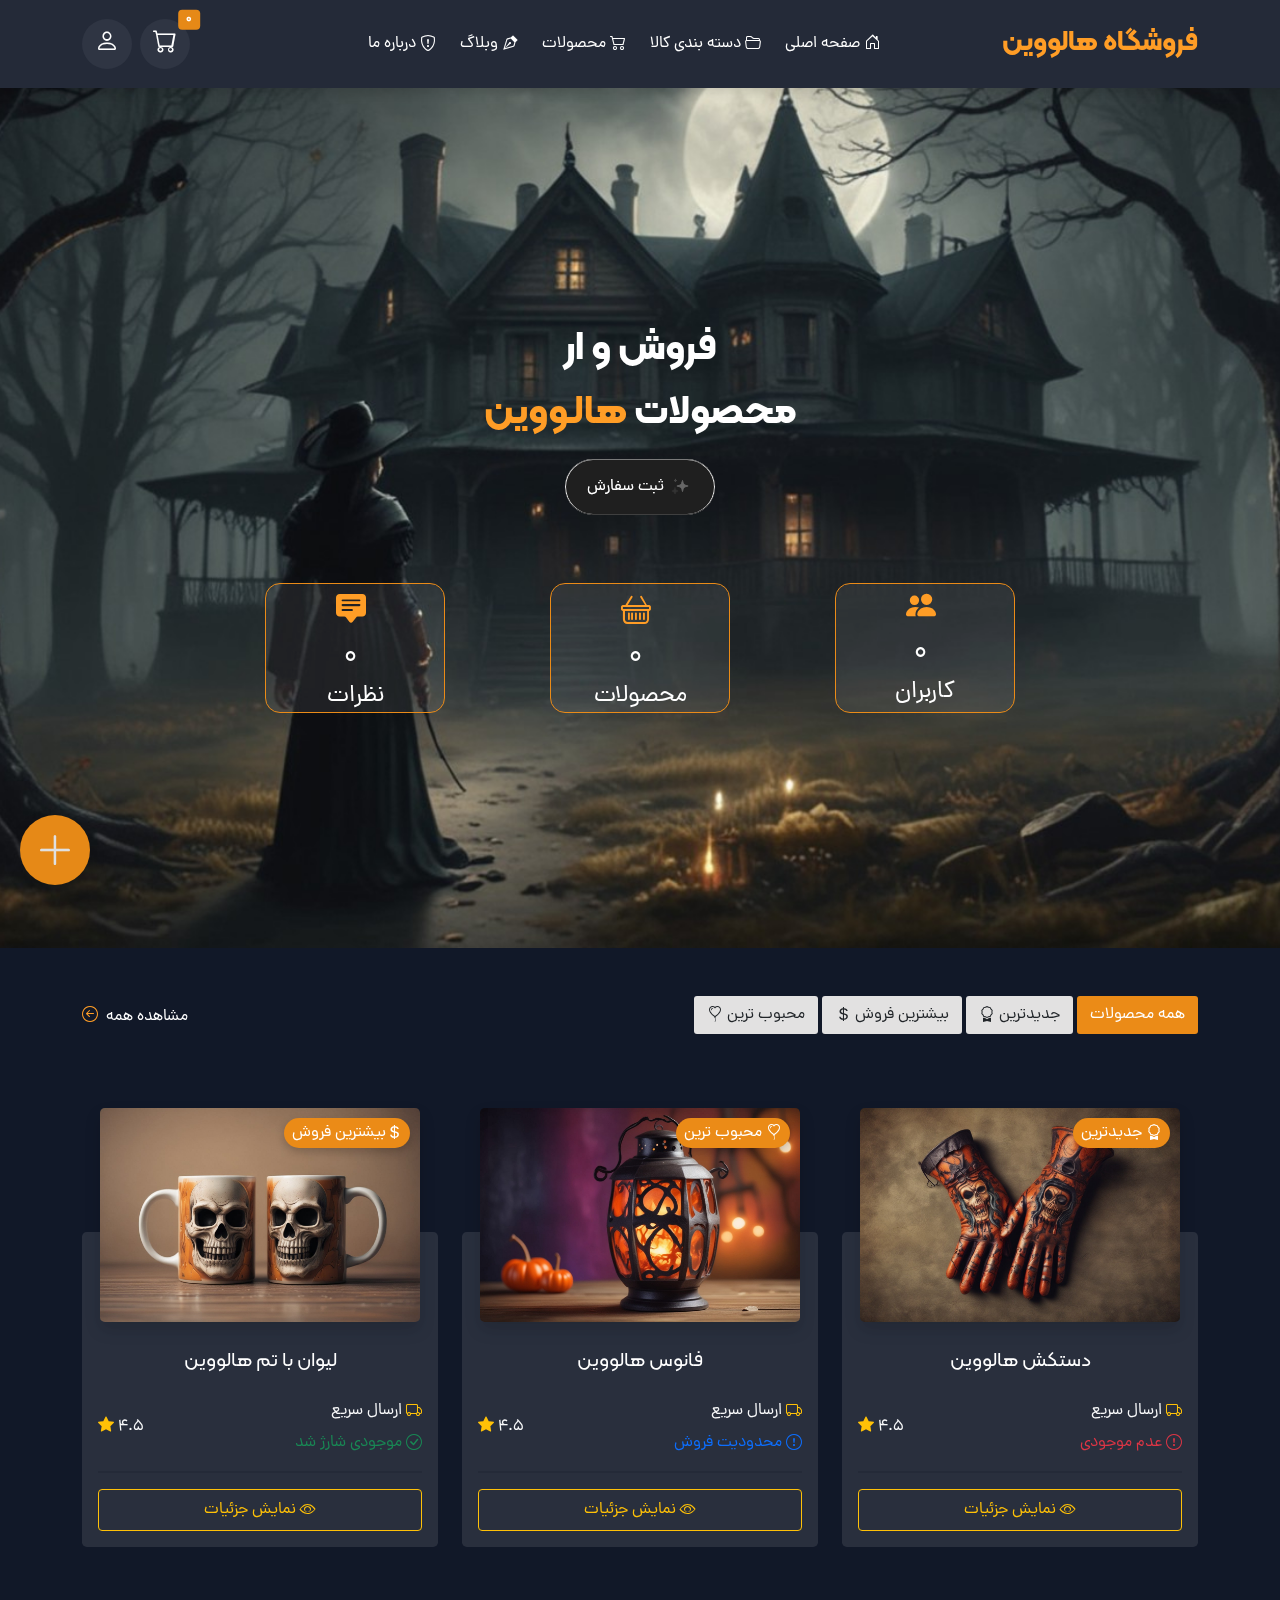
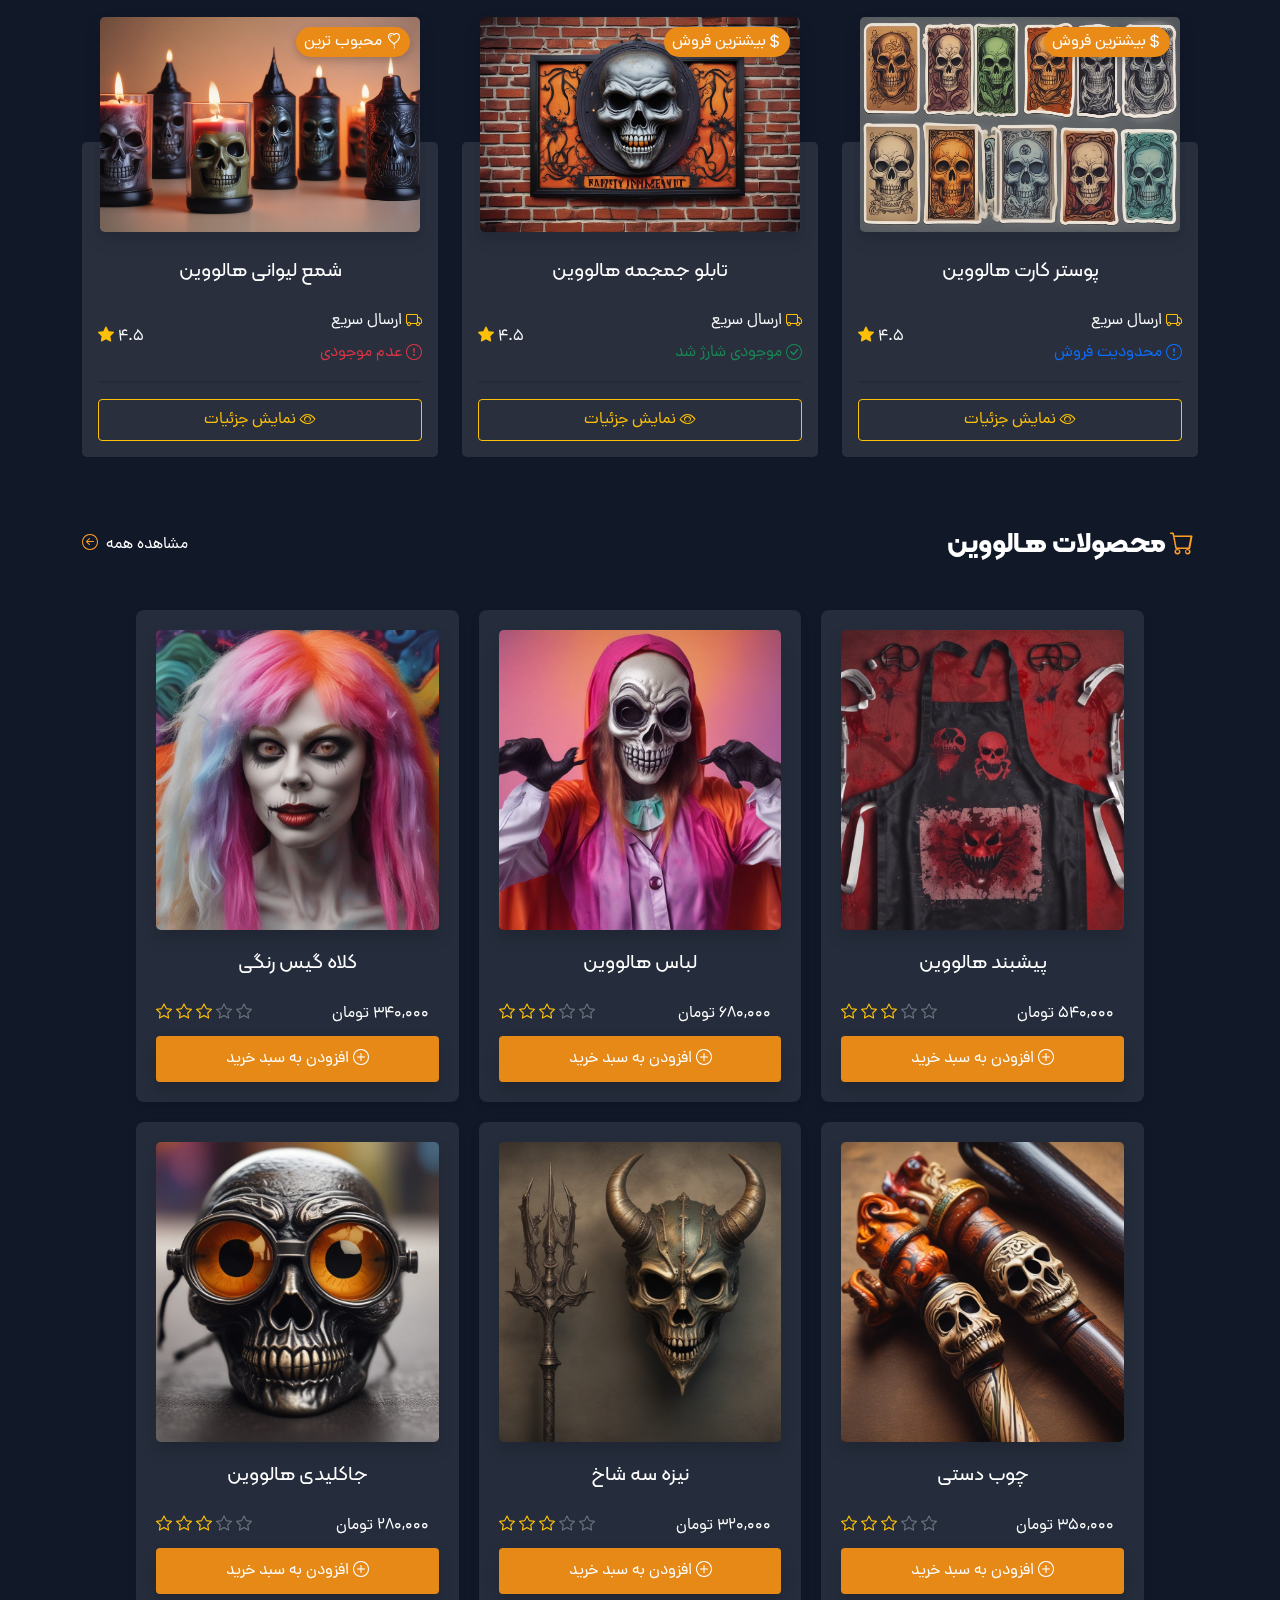
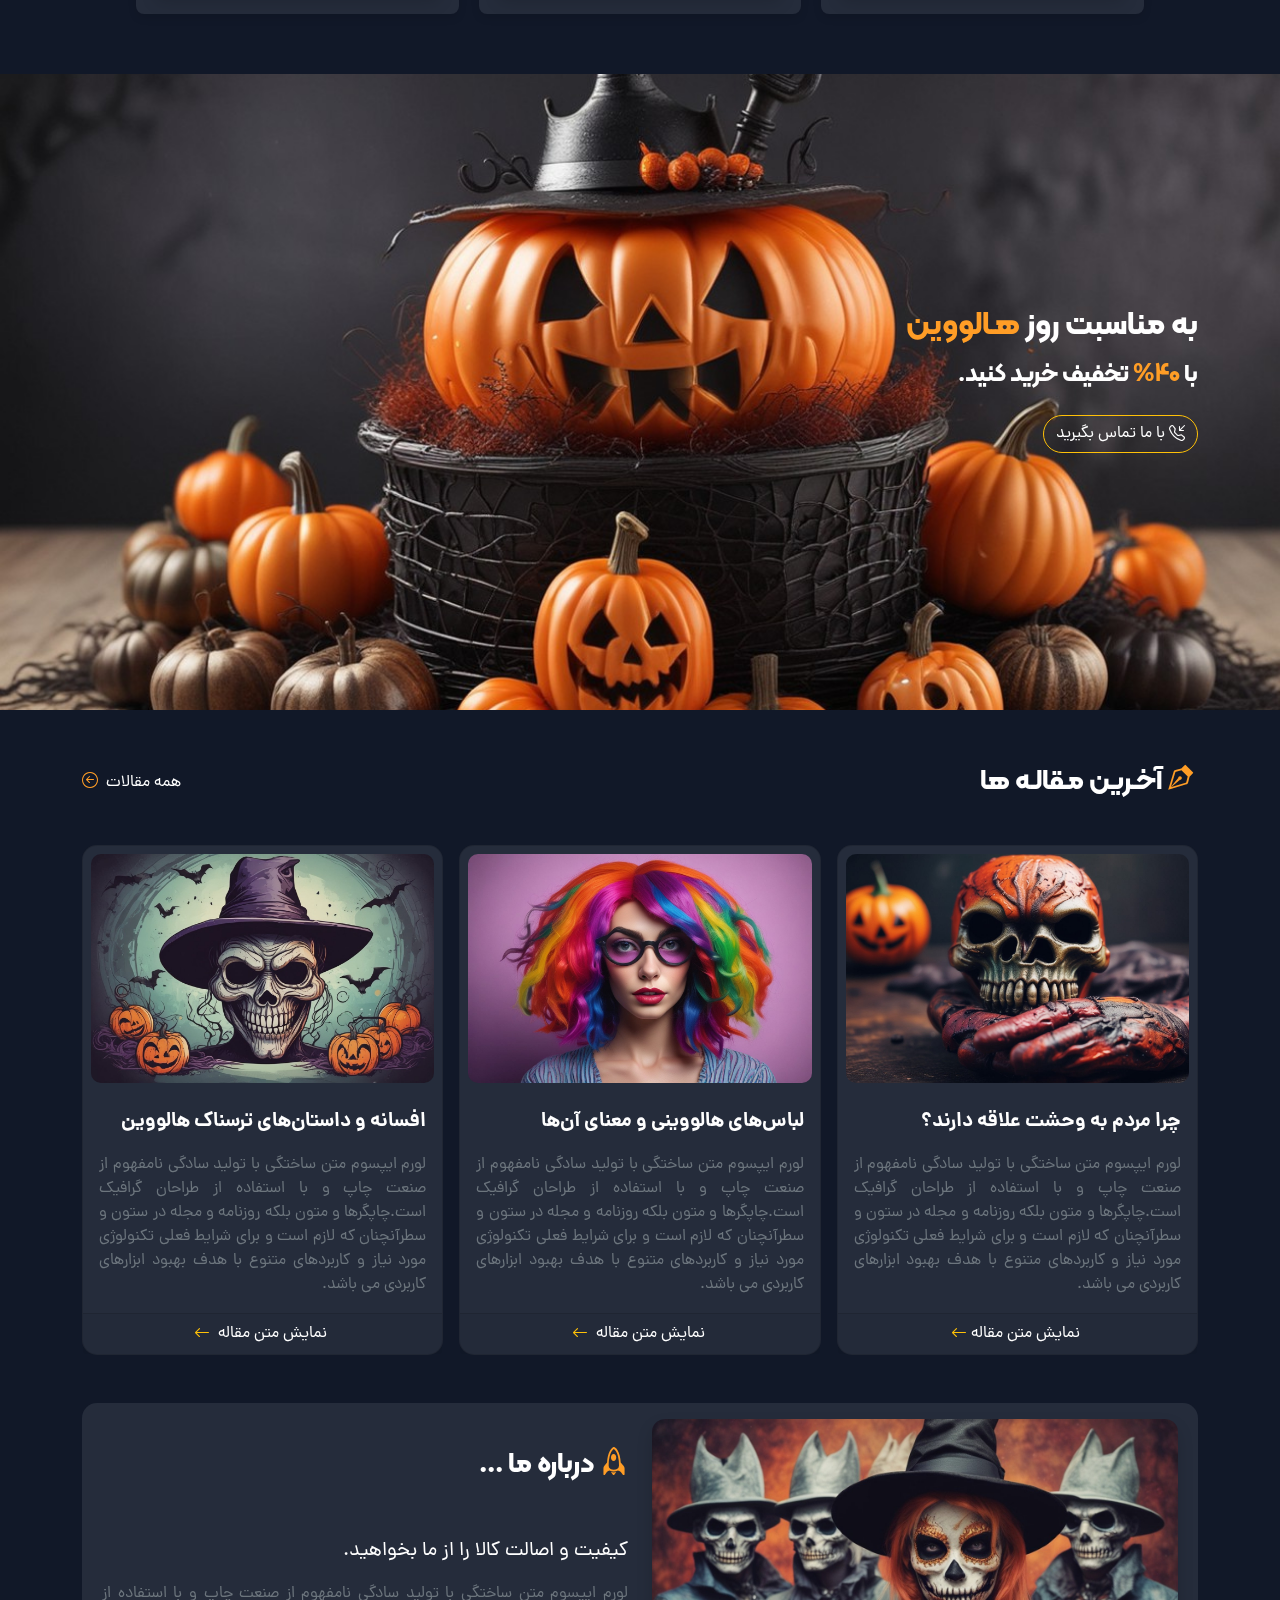
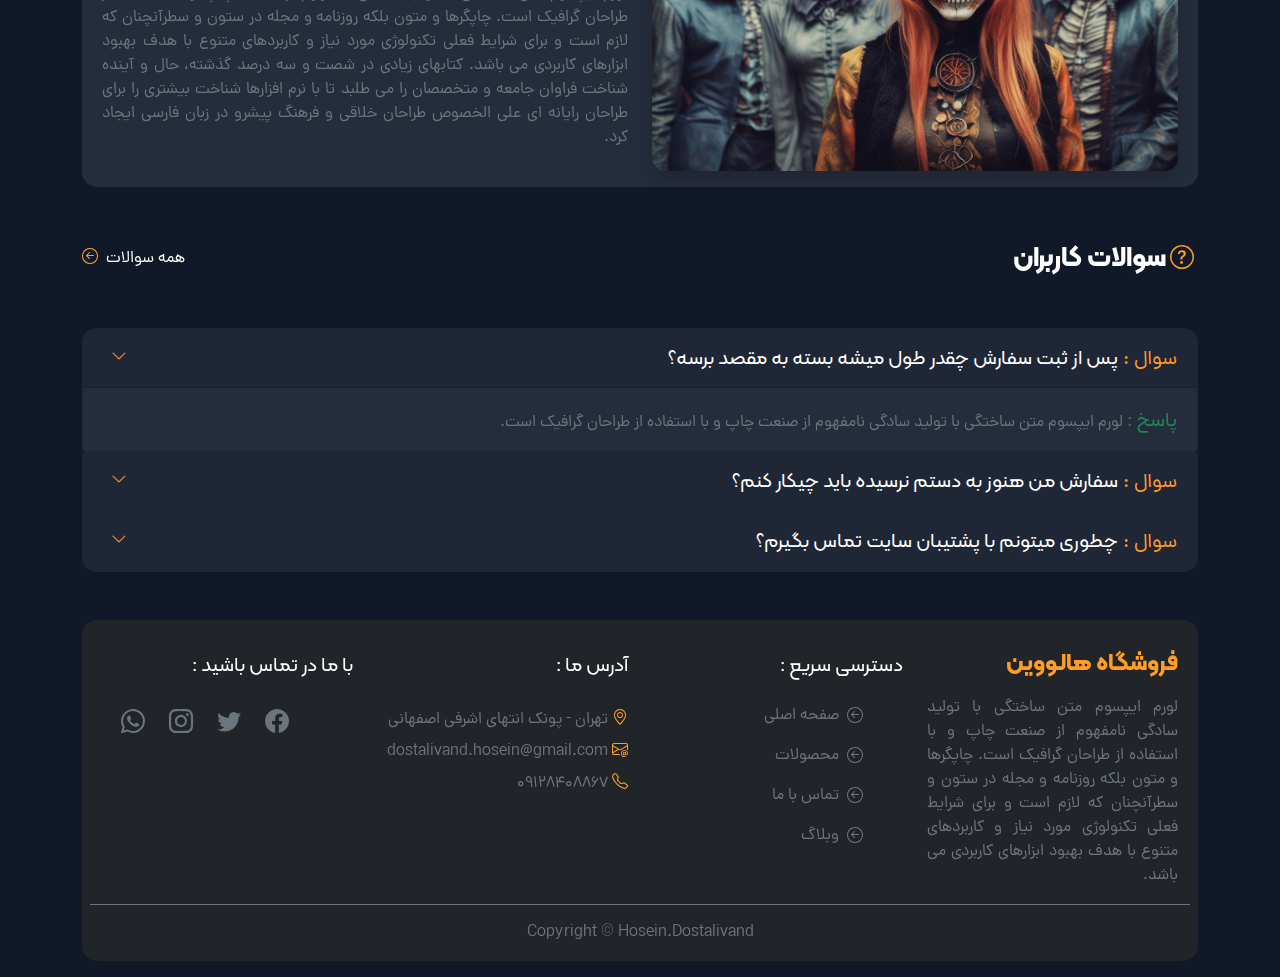
<file: index.html>
<!DOCTYPE html>
<html lang="en">

<head>
    <meta charset="UTF-8">
    <meta http-equiv="X-UA-Compatible" content="IE=edge">
    <meta name="viewport" content="width=device-width, initial-scale=1.0">
    <title>فروشگاه هالووین</title>
    <link rel="stylesheet" href="bootstrap-5.0.2-dist/css/bootstrap.min.css">
    <link rel="stylesheet" href="bootstrap-icons-1.11.3/font/bootstrap-icons.css">
    <link rel="stylesheet" href="css/main.css">
    <link rel="icon" href="images/icon.png" type="image/png">
</head>

<body>
    <!-- navbar -->
    <nav class="navbar navbar-expand-lg navbar-light py-3 fixed-top text-nowrap">
        <div class="container">
            <a class="text-decoration-none pb-2 ms-0 nav-logo" href="#">
                <span class="kalameh-bold fs-3 text-orange">فروشگاه هالووین</span>
            </a>
            <div class="order-lg-2 nav-btns">
                <button type="button" class="btn position-relative bg-custom rounded-circle pb-1 me-5 pt-2"
                    data-bs-toggle="offcanvas" data-bs-target="#offcanvasCart" aria-controls="offcanvasCart">
                    <i class="bi bi-cart fs-4 text-white mt-1"></i>
                    <span class="position-absolute top-0 start-100 translate-middle badge bg-orange quantity">0</span>
                </button>
                <a href="loginForm/index.html" class="btn position-relative bg-custom rounded-circle pb-1 me-1 pt-2">
                    <i class="bi bi-person fs-4 text-white text-center"></i>
                </a>
            </div>
            <div class="offcanvas offcanvas-start" data-bs-scroll="true" tabindex="-1" id="offcanvasCart"
                aria-labelledby="My Cart">
                <div class="offcanvas-header justify-content-start">
                    <button type="button" class="custom-close-btn" data-bs-dismiss="offcanvas" aria-label="Close">
                        <i class="bi bi-x-circle position-relative text-white"></i>
                    </button>
                </div>
                <div class="offcanvas-body">
                    <div class="card shadow">
                        <div class="bg-secondary p-2 m-2 rounded-1 text-white fs-6">
                            <i class="bi bi-cart text-orange position-relative me-1"></i>
                            <span class="">مشاهده سبد خرید</span>
                        </div>
                        <div class="listCard">
                        </div>
                        <div class="d-flex justify-content-center mt-4 px-3 fs-5 pb-2 text-secondary" dir="rtl">
                            <span class="ms-2">مبلغ نهایی : </span>
                            <span class="total ">0</span>
                            <span class="me-1">تومان</span>
                        </div>
                    </div>
                    <div class="d-flex justify-content-center align-content-center shadow mt-4">
                        <button class="btn bg-orange text-white w-100">پرداخت صورتحساب</button>
                    </div>
                </div>
            </div>
            <button class="navbar-toggler border-0" type="button" data-bs-toggle="collapse" data-bs-target="#navMenu">
                <span class="bi bi-list fs-1 text-orange"></span>
            </button>
            <div class="collapse navbar-collapse order-lg-1 ms-5 text-nowrap" id="navMenu">
                <ul class="navbar-nav mx-auto text-center nav-logo ">
                    <li class="nav-item px-1 py-2 active">
                        <a class="nav-link text-white" href="#header"><span
                                class="bi bi-house-door position-relative ms-1"></span>صفحه
                            اصلی</a>
                    </li>
                    <li class="nav-item px-1 py-2">
                        <a class="nav-link text-white" href="#collection"><span
                                class="bi bi-folder2-open position-relative ms-1"></span>دسته بندی کالا</a>
                    </li>
                    <li class="nav-item px-1 py-2">
                        <a class="nav-link text-white" href="#special"><span
                                class="bi bi-cart2 position-relative ms-1"></span>محصولات</a>
                    </li>
                    <li class="nav-item px-1 py-2">
                        <a class="nav-link text-white" href="#blogs"><span
                                class="bi bi-vector-pen position-relative ms-1"></span>وبلاگ</a>
                    </li>
                    <li class="nav-item px-1 py-2">
                        <a class="nav-link text-white" href="#about"><span
                                class="bi bi-shield-exclamation position-relative ms-1"></span>درباره
                            ما</a>
                    </li>
                </ul>
            </div>

        </div>
    </nav>
    <!-- header -->
    <header id="header" class="vh-100 carousel slide mt-5" data-bs-ride="carousel" dir="ltr">
        <div class="container h-100 d-flex align-items-center carousel-inner">
            <div class="text-center carousel-item active mt-5">
                <div class="kalameh-bold text-white fs-1 text-center navbar-title"></div>
                <div class="py-1 kalameh-bold fs-1 text-white text-center">محصولات <span
                        class="text-orange kalameh-bold">هالـووین</span></div>
                <!-- button order custom -->
                <div class="sparkle-button d-flex justify-content-center mt-3">
                    <button class="btn-custom mb-3">
                        <span class="spark"></span>
                        <span class="spark"></span>
                        <span class="backdrop"></span>
                        <span class="text me-2 pt-1">ثبت سفارش</span>
                        <svg class="sparkle" viewBox="0 0 24 24" fill="none" xmlns="http://www.w3.org/2000/svg">
                            <path
                                d="M14.187 8.096L15 5.25L15.813 8.096C16.0231 8.83114 16.4171 9.50062 16.9577 10.0413C17.4984 10.5819 18.1679 10.9759 18.903 11.186L21.75 12L18.904 12.813C18.1689 13.0231 17.4994 13.4171 16.9587 13.9577C16.4181 14.4984 16.0241 15.1679 15.814 15.903L15 18.75L14.187 15.904C13.9769 15.1689 13.5829 14.4994 13.0423 13.9587C12.5016 13.4181 11.8321 13.0241 11.097 12.814L8.25 12L11.096 11.187C11.8311 10.9769 12.5006 10.5829 13.0413 10.0423C13.5819 9.50162 13.9759 8.83214 14.186 8.097L14.187 8.096Z"
                                fill="black" stroke="black" stroke-linecap="round" stroke-linejoin="round" />
                            <path
                                d="M6 14.25L5.741 15.285C5.59267 15.8785 5.28579 16.4206 4.85319 16.8532C4.42059 17.2858 3.87853 17.5927 3.285 17.741L2.25 18L3.285 18.259C3.87853 18.4073 4.42059 18.7142 4.85319 19.1468C5.28579 19.5794 5.59267 20.1215 5.741 20.715L6 21.75L6.259 20.715C6.40725 20.1216 6.71398 19.5796 7.14639 19.147C7.5788 18.7144 8.12065 18.4075 8.714 18.259L9.75 18L8.714 17.741C8.12065 17.5925 7.5788 17.2856 7.14639 16.853C6.71398 16.4204 6.40725 15.8784 6.259 15.285L6 14.25Z"
                                fill="black" stroke="black" stroke-linecap="round" stroke-linejoin="round" />
                            <path
                                d="M6.5 4L6.303 4.5915C6.24777 4.75718 6.15472 4.90774 6.03123 5.03123C5.90774 5.15472 5.75718 5.24777 5.5915 5.303L5 5.5L5.5915 5.697C5.75718 5.75223 5.90774 5.84528 6.03123 5.96877C6.15472 6.09226 6.24777 6.24282 6.303 6.4085L6.5 7L6.697 6.4085C6.75223 6.24282 6.84528 6.09226 6.96877 5.96877C7.09226 5.84528 7.24282 5.75223 7.4085 5.697L8 5.5L7.4085 5.303C7.24282 5.24777 7.09226 5.15472 6.96877 5.03123C6.84528 4.90774 6.75223 4.75718 6.697 4.5915L6.5 4Z"
                                fill="black" stroke="black" stroke-linecap="round" stroke-linejoin="round" />
                        </svg>
                    </button>
                    <div class="bodydrop"></div>
                    <span aria-hidden="true" class="particle-pen">
                        <svg class="particle" viewBox="0 0 15 15" fill="none" xmlns="http://www.w3.org/2000/svg">
                            <path
                                d="M6.937 3.846L7.75 1L8.563 3.846C8.77313 4.58114 9.1671 5.25062 9.70774 5.79126C10.2484 6.3319 10.9179 6.72587 11.653 6.936L14.5 7.75L11.654 8.563C10.9189 8.77313 10.2494 9.1671 9.70874 9.70774C9.1681 10.2484 8.77413 10.9179 8.564 11.653L7.75 14.5L6.937 11.654C6.72687 10.9189 6.3329 10.2494 5.79226 9.70874C5.25162 9.1681 4.58214 8.77413 3.847 8.564L1 7.75L3.846 6.937C4.58114 6.72687 5.25062 6.3329 5.79126 5.79226C6.3319 5.25162 6.72587 4.58214 6.936 3.847L6.937 3.846Z"
                                fill="black" stroke="black" stroke-linecap="round" stroke-linejoin="round" />
                        </svg>
                        <svg class="particle" viewBox="0 0 15 15" fill="none" xmlns="http://www.w3.org/2000/svg">
                            <path
                                d="M6.937 3.846L7.75 1L8.563 3.846C8.77313 4.58114 9.1671 5.25062 9.70774 5.79126C10.2484 6.3319 10.9179 6.72587 11.653 6.936L14.5 7.75L11.654 8.563C10.9189 8.77313 10.2494 9.1671 9.70874 9.70774C9.1681 10.2484 8.77413 10.9179 8.564 11.653L7.75 14.5L6.937 11.654C6.72687 10.9189 6.3329 10.2494 5.79226 9.70874C5.25162 9.1681 4.58214 8.77413 3.847 8.564L1 7.75L3.846 6.937C4.58114 6.72687 5.25062 6.3329 5.79126 5.79226C6.3319 5.25162 6.72587 4.58214 6.936 3.847L6.937 3.846Z"
                                fill="black" stroke="black" stroke-linecap="round" stroke-linejoin="round" />
                        </svg>
                        <svg class="particle" viewBox="0 0 15 15" fill="none" xmlns="http://www.w3.org/2000/svg">
                            <path
                                d="M6.937 3.846L7.75 1L8.563 3.846C8.77313 4.58114 9.1671 5.25062 9.70774 5.79126C10.2484 6.3319 10.9179 6.72587 11.653 6.936L14.5 7.75L11.654 8.563C10.9189 8.77313 10.2494 9.1671 9.70874 9.70774C9.1681 10.2484 8.77413 10.9179 8.564 11.653L7.75 14.5L6.937 11.654C6.72687 10.9189 6.3329 10.2494 5.79226 9.70874C5.25162 9.1681 4.58214 8.77413 3.847 8.564L1 7.75L3.846 6.937C4.58114 6.72687 5.25062 6.3329 5.79126 5.79226C6.3319 5.25162 6.72587 4.58214 6.936 3.847L6.937 3.846Z"
                                fill="black" stroke="black" stroke-linecap="round" stroke-linejoin="round" />
                        </svg>
                        <svg class="particle" viewBox="0 0 15 15" fill="none" xmlns="http://www.w3.org/2000/svg">
                            <path
                                d="M6.937 3.846L7.75 1L8.563 3.846C8.77313 4.58114 9.1671 5.25062 9.70774 5.79126C10.2484 6.3319 10.9179 6.72587 11.653 6.936L14.5 7.75L11.654 8.563C10.9189 8.77313 10.2494 9.1671 9.70874 9.70774C9.1681 10.2484 8.77413 10.9179 8.564 11.653L7.75 14.5L6.937 11.654C6.72687 10.9189 6.3329 10.2494 5.79226 9.70874C5.25162 9.1681 4.58214 8.77413 3.847 8.564L1 7.75L3.846 6.937C4.58114 6.72687 5.25062 6.3329 5.79126 5.79226C6.3319 5.25162 6.72587 4.58214 6.936 3.847L6.937 3.846Z"
                                fill="black" stroke="black" stroke-linecap="round" stroke-linejoin="round" />
                        </svg>
                        <svg class="particle" viewBox="0 0 15 15" fill="none" xmlns="http://www.w3.org/2000/svg">
                            <path
                                d="M6.937 3.846L7.75 1L8.563 3.846C8.77313 4.58114 9.1671 5.25062 9.70774 5.79126C10.2484 6.3319 10.9179 6.72587 11.653 6.936L14.5 7.75L11.654 8.563C10.9189 8.77313 10.2494 9.1671 9.70874 9.70774C9.1681 10.2484 8.77413 10.9179 8.564 11.653L7.75 14.5L6.937 11.654C6.72687 10.9189 6.3329 10.2494 5.79226 9.70874C5.25162 9.1681 4.58214 8.77413 3.847 8.564L1 7.75L3.846 6.937C4.58114 6.72687 5.25062 6.3329 5.79126 5.79226C6.3319 5.25162 6.72587 4.58214 6.936 3.847L6.937 3.846Z"
                                fill="black" stroke="black" stroke-linecap="round" stroke-linejoin="round" />
                        </svg>
                        <svg class="particle" viewBox="0 0 15 15" fill="none" xmlns="http://www.w3.org/2000/svg">
                            <path
                                d="M6.937 3.846L7.75 1L8.563 3.846C8.77313 4.58114 9.1671 5.25062 9.70774 5.79126C10.2484 6.3319 10.9179 6.72587 11.653 6.936L14.5 7.75L11.654 8.563C10.9189 8.77313 10.2494 9.1671 9.70874 9.70774C9.1681 10.2484 8.77413 10.9179 8.564 11.653L7.75 14.5L6.937 11.654C6.72687 10.9189 6.3329 10.2494 5.79226 9.70874C5.25162 9.1681 4.58214 8.77413 3.847 8.564L1 7.75L3.846 6.937C4.58114 6.72687 5.25062 6.3329 5.79126 5.79226C6.3319 5.25162 6.72587 4.58214 6.936 3.847L6.937 3.846Z"
                                fill="black" stroke="black" stroke-linecap="round" stroke-linejoin="round" />
                        </svg>
                        <svg class="particle" viewBox="0 0 15 15" fill="none" xmlns="http://www.w3.org/2000/svg">
                            <path
                                d="M6.937 3.846L7.75 1L8.563 3.846C8.77313 4.58114 9.1671 5.25062 9.70774 5.79126C10.2484 6.3319 10.9179 6.72587 11.653 6.936L14.5 7.75L11.654 8.563C10.9189 8.77313 10.2494 9.1671 9.70874 9.70774C9.1681 10.2484 8.77413 10.9179 8.564 11.653L7.75 14.5L6.937 11.654C6.72687 10.9189 6.3329 10.2494 5.79226 9.70874C5.25162 9.1681 4.58214 8.77413 3.847 8.564L1 7.75L3.846 6.937C4.58114 6.72687 5.25062 6.3329 5.79126 5.79226C6.3319 5.25162 6.72587 4.58214 6.936 3.847L6.937 3.846Z"
                                fill="black" stroke="black" stroke-linecap="round" stroke-linejoin="round" />
                        </svg>
                        <svg class="particle" viewBox="0 0 15 15" fill="none" xmlns="http://www.w3.org/2000/svg">
                            <path
                                d="M6.937 3.846L7.75 1L8.563 3.846C8.77313 4.58114 9.1671 5.25062 9.70774 5.79126C10.2484 6.3319 10.9179 6.72587 11.653 6.936L14.5 7.75L11.654 8.563C10.9189 8.77313 10.2494 9.1671 9.70874 9.70774C9.1681 10.2484 8.77413 10.9179 8.564 11.653L7.75 14.5L6.937 11.654C6.72687 10.9189 6.3329 10.2494 5.79226 9.70874C5.25162 9.1681 4.58214 8.77413 3.847 8.564L1 7.75L3.846 6.937C4.58114 6.72687 5.25062 6.3329 5.79126 5.79226C6.3319 5.25162 6.72587 4.58214 6.936 3.847L6.937 3.846Z"
                                fill="black" stroke="black" stroke-linecap="round" stroke-linejoin="round" />
                        </svg>
                        <svg class="particle" viewBox="0 0 15 15" fill="none" xmlns="http://www.w3.org/2000/svg">
                            <path
                                d="M6.937 3.846L7.75 1L8.563 3.846C8.77313 4.58114 9.1671 5.25062 9.70774 5.79126C10.2484 6.3319 10.9179 6.72587 11.653 6.936L14.5 7.75L11.654 8.563C10.9189 8.77313 10.2494 9.1671 9.70874 9.70774C9.1681 10.2484 8.77413 10.9179 8.564 11.653L7.75 14.5L6.937 11.654C6.72687 10.9189 6.3329 10.2494 5.79226 9.70874C5.25162 9.1681 4.58214 8.77413 3.847 8.564L1 7.75L3.846 6.937C4.58114 6.72687 5.25062 6.3329 5.79126 5.79226C6.3319 5.25162 6.72587 4.58214 6.936 3.847L6.937 3.846Z"
                                fill="black" stroke="black" stroke-linecap="round" stroke-linejoin="round" />
                        </svg>
                        <svg class="particle" viewBox="0 0 15 15" fill="none" xmlns="http://www.w3.org/2000/svg">
                            <path
                                d="M6.937 3.846L7.75 1L8.563 3.846C8.77313 4.58114 9.1671 5.25062 9.70774 5.79126C10.2484 6.3319 10.9179 6.72587 11.653 6.936L14.5 7.75L11.654 8.563C10.9189 8.77313 10.2494 9.1671 9.70874 9.70774C9.1681 10.2484 8.77413 10.9179 8.564 11.653L7.75 14.5L6.937 11.654C6.72687 10.9189 6.3329 10.2494 5.79226 9.70874C5.25162 9.1681 4.58214 8.77413 3.847 8.564L1 7.75L3.846 6.937C4.58114 6.72687 5.25062 6.3329 5.79126 5.79226C6.3319 5.25162 6.72587 4.58214 6.936 3.847L6.937 3.846Z"
                                fill="black" stroke="black" stroke-linecap="round" stroke-linejoin="round" />
                        </svg><svg class="particle" viewBox="0 0 15 15" fill="none" xmlns="http://www.w3.org/2000/svg">
                            <path
                                d="M6.937 3.846L7.75 1L8.563 3.846C8.77313 4.58114 9.1671 5.25062 9.70774 5.79126C10.2484 6.3319 10.9179 6.72587 11.653 6.936L14.5 7.75L11.654 8.563C10.9189 8.77313 10.2494 9.1671 9.70874 9.70774C9.1681 10.2484 8.77413 10.9179 8.564 11.653L7.75 14.5L6.937 11.654C6.72687 10.9189 6.3329 10.2494 5.79226 9.70874C5.25162 9.1681 4.58214 8.77413 3.847 8.564L1 7.75L3.846 6.937C4.58114 6.72687 5.25062 6.3329 5.79126 5.79226C6.3319 5.25162 6.72587 4.58214 6.936 3.847L6.937 3.846Z"
                                fill="black" stroke="black" stroke-linecap="round" stroke-linejoin="round" />
                        </svg><svg class="particle" viewBox="0 0 15 15" fill="none" xmlns="http://www.w3.org/2000/svg">
                            <path
                                d="M6.937 3.846L7.75 1L8.563 3.846C8.77313 4.58114 9.1671 5.25062 9.70774 5.79126C10.2484 6.3319 10.9179 6.72587 11.653 6.936L14.5 7.75L11.654 8.563C10.9189 8.77313 10.2494 9.1671 9.70874 9.70774C9.1681 10.2484 8.77413 10.9179 8.564 11.653L7.75 14.5L6.937 11.654C6.72687 10.9189 6.3329 10.2494 5.79226 9.70874C5.25162 9.1681 4.58214 8.77413 3.847 8.564L1 7.75L3.846 6.937C4.58114 6.72687 5.25062 6.3329 5.79126 5.79226C6.3319 5.25162 6.72587 4.58214 6.936 3.847L6.937 3.846Z"
                                fill="black" stroke="black" stroke-linecap="round" stroke-linejoin="round" />
                        </svg>
                        <svg class="particle" viewBox="0 0 15 15" fill="none" xmlns="http://www.w3.org/2000/svg">
                            <path
                                d="M6.937 3.846L7.75 1L8.563 3.846C8.77313 4.58114 9.1671 5.25062 9.70774 5.79126C10.2484 6.3319 10.9179 6.72587 11.653 6.936L14.5 7.75L11.654 8.563C10.9189 8.77313 10.2494 9.1671 9.70874 9.70774C9.1681 10.2484 8.77413 10.9179 8.564 11.653L7.75 14.5L6.937 11.654C6.72687 10.9189 6.3329 10.2494 5.79226 9.70874C5.25162 9.1681 4.58214 8.77413 3.847 8.564L1 7.75L3.846 6.937C4.58114 6.72687 5.25062 6.3329 5.79126 5.79226C6.3319 5.25162 6.72587 4.58214 6.936 3.847L6.937 3.846Z"
                                fill="black" stroke="black" stroke-linecap="round" stroke-linejoin="round" />
                        </svg><svg class="particle" viewBox="0 0 15 15" fill="none" xmlns="http://www.w3.org/2000/svg">
                            <path
                                d="M6.937 3.846L7.75 1L8.563 3.846C8.77313 4.58114 9.1671 5.25062 9.70774 5.79126C10.2484 6.3319 10.9179 6.72587 11.653 6.936L14.5 7.75L11.654 8.563C10.9189 8.77313 10.2494 9.1671 9.70874 9.70774C9.1681 10.2484 8.77413 10.9179 8.564 11.653L7.75 14.5L6.937 11.654C6.72687 10.9189 6.3329 10.2494 5.79226 9.70874C5.25162 9.1681 4.58214 8.77413 3.847 8.564L1 7.75L3.846 6.937C4.58114 6.72687 5.25062 6.3329 5.79126 5.79226C6.3319 5.25162 6.72587 4.58214 6.936 3.847L6.937 3.846Z"
                                fill="black" stroke="black" stroke-linecap="round" stroke-linejoin="round" />
                        </svg><svg class="particle" viewBox="0 0 15 15" fill="none" xmlns="http://www.w3.org/2000/svg">
                            <path
                                d="M6.937 3.846L7.75 1L8.563 3.846C8.77313 4.58114 9.1671 5.25062 9.70774 5.79126C10.2484 6.3319 10.9179 6.72587 11.653 6.936L14.5 7.75L11.654 8.563C10.9189 8.77313 10.2494 9.1671 9.70874 9.70774C9.1681 10.2484 8.77413 10.9179 8.564 11.653L7.75 14.5L6.937 11.654C6.72687 10.9189 6.3329 10.2494 5.79226 9.70874C5.25162 9.1681 4.58214 8.77413 3.847 8.564L1 7.75L3.846 6.937C4.58114 6.72687 5.25062 6.3329 5.79126 5.79226C6.3319 5.25162 6.72587 4.58214 6.936 3.847L6.937 3.846Z"
                                fill="black" stroke="black" stroke-linecap="round" stroke-linejoin="round" />
                        </svg><svg class="particle" viewBox="0 0 15 15" fill="none" xmlns="http://www.w3.org/2000/svg">
                            <path
                                d="M6.937 3.846L7.75 1L8.563 3.846C8.77313 4.58114 9.1671 5.25062 9.70774 5.79126C10.2484 6.3319 10.9179 6.72587 11.653 6.936L14.5 7.75L11.654 8.563C10.9189 8.77313 10.2494 9.1671 9.70874 9.70774C9.1681 10.2484 8.77413 10.9179 8.564 11.653L7.75 14.5L6.937 11.654C6.72687 10.9189 6.3329 10.2494 5.79226 9.70874C5.25162 9.1681 4.58214 8.77413 3.847 8.564L1 7.75L3.846 6.937C4.58114 6.72687 5.25062 6.3329 5.79126 5.79226C6.3319 5.25162 6.72587 4.58214 6.936 3.847L6.937 3.846Z"
                                fill="black" stroke="black" stroke-linecap="round" stroke-linejoin="round" />
                        </svg><svg class="particle" viewBox="0 0 15 15" fill="none" xmlns="http://www.w3.org/2000/svg">
                            <path
                                d="M6.937 3.846L7.75 1L8.563 3.846C8.77313 4.58114 9.1671 5.25062 9.70774 5.79126C10.2484 6.3319 10.9179 6.72587 11.653 6.936L14.5 7.75L11.654 8.563C10.9189 8.77313 10.2494 9.1671 9.70874 9.70774C9.1681 10.2484 8.77413 10.9179 8.564 11.653L7.75 14.5L6.937 11.654C6.72687 10.9189 6.3329 10.2494 5.79226 9.70874C5.25162 9.1681 4.58214 8.77413 3.847 8.564L1 7.75L3.846 6.937C4.58114 6.72687 5.25062 6.3329 5.79126 5.79226C6.3319 5.25162 6.72587 4.58214 6.936 3.847L6.937 3.846Z"
                                fill="black" stroke="black" stroke-linecap="round" stroke-linejoin="round" />
                        </svg><svg class="particle" viewBox="0 0 15 15" fill="none" xmlns="http://www.w3.org/2000/svg">
                            <path
                                d="M6.937 3.846L7.75 1L8.563 3.846C8.77313 4.58114 9.1671 5.25062 9.70774 5.79126C10.2484 6.3319 10.9179 6.72587 11.653 6.936L14.5 7.75L11.654 8.563C10.9189 8.77313 10.2494 9.1671 9.70874 9.70774C9.1681 10.2484 8.77413 10.9179 8.564 11.653L7.75 14.5L6.937 11.654C6.72687 10.9189 6.3329 10.2494 5.79226 9.70874C5.25162 9.1681 4.58214 8.77413 3.847 8.564L1 7.75L3.846 6.937C4.58114 6.72687 5.25062 6.3329 5.79126 5.79226C6.3319 5.25162 6.72587 4.58214 6.936 3.847L6.937 3.846Z"
                                fill="black" stroke="black" stroke-linecap="round" stroke-linejoin="round" />
                        </svg><svg class="particle" viewBox="0 0 15 15" fill="none" xmlns="http://www.w3.org/2000/svg">
                            <path
                                d="M6.937 3.846L7.75 1L8.563 3.846C8.77313 4.58114 9.1671 5.25062 9.70774 5.79126C10.2484 6.3319 10.9179 6.72587 11.653 6.936L14.5 7.75L11.654 8.563C10.9189 8.77313 10.2494 9.1671 9.70874 9.70774C9.1681 10.2484 8.77413 10.9179 8.564 11.653L7.75 14.5L6.937 11.654C6.72687 10.9189 6.3329 10.2494 5.79226 9.70874C5.25162 9.1681 4.58214 8.77413 3.847 8.564L1 7.75L3.846 6.937C4.58114 6.72687 5.25062 6.3329 5.79126 5.79226C6.3319 5.25162 6.72587 4.58214 6.936 3.847L6.937 3.846Z"
                                fill="black" stroke="black" stroke-linecap="round" stroke-linejoin="round" />
                        </svg><svg class="particle" viewBox="0 0 15 15" fill="none" xmlns="http://www.w3.org/2000/svg">
                            <path
                                d="M6.937 3.846L7.75 1L8.563 3.846C8.77313 4.58114 9.1671 5.25062 9.70774 5.79126C10.2484 6.3319 10.9179 6.72587 11.653 6.936L14.5 7.75L11.654 8.563C10.9189 8.77313 10.2494 9.1671 9.70874 9.70774C9.1681 10.2484 8.77413 10.9179 8.564 11.653L7.75 14.5L6.937 11.654C6.72687 10.9189 6.3329 10.2494 5.79226 9.70874C5.25162 9.1681 4.58214 8.77413 3.847 8.564L1 7.75L3.846 6.937C4.58114 6.72687 5.25062 6.3329 5.79126 5.79226C6.3319 5.25162 6.72587 4.58214 6.936 3.847L6.937 3.846Z"
                                fill="black" stroke="black" stroke-linecap="round" stroke-linejoin="round" />
                        </svg>
                    </span>
                </div>
                <div class="header-counter d-none d-md-inline">
                    <div class="row gy-1 d-flex justify-content-center mt-5">
                        <div class="col-md-3 col-sm-6 d-flex justify-content-center">
                            <div
                                class="header-counter-item text-white text-center py-1 px-2 pt-2 mb-1 bg-glasses text-nowrap">
                                <i class="bi bi-chat-square-text-fill text-orange custom-font me-2"></i>
                                <p class="number fs-3 me-2 mb-0" data-count="340">0</p>
                                <div class="fs-4">نظرات</div>
                            </div>
                        </div>
                        <div class="col-md-3 col-sm-6 d-flex justify-content-center">
                            <div
                                class="header-counter-item text-white text-center py-1 px-2 pt-2 mb-1 bg-glasses text-nowrap">
                                <i class="bi bi-basket text-orange custom-font me-2"></i>
                                <p class="number fs-3 me-2 mb-0" data-count="290">0</p>
                                <div class="fs-4">محصولات</div>
                            </div>
                        </div>
                        <div class="col-md-3 col-sm-6 d-flex justify-content-center">
                            <div
                                class="header-counter-item text-white text-center py-1 px-2 pt-1 mb-3 bg-glasses text-nowrap">
                                <i class="bi bi-people-fill text-orange custom-font me-2"></i>
                                <p class="number fs-3 me-2 mb-0" data-count="186">0</p>
                                <div class="fs-4">کاربران</div>
                            </div>
                        </div>
                    </div>
                </div>
            </div>
        </div>
    </header>
    <!-- collection -->
    <section id="collection" class="py-5">
        <div class="container">
            <div class="d-flex justify-content-between align-items-center">
                <div class="row g-0 one" id="filter-buttons">
                    <div class="col-12">
                        <button type="button" class="btn mb-1 active" data-filter="all">همه محصولات</button>
                        <button type="button" class="btn mb-1" data-filter="new">جدیدترین
                            <i class="bi bi-award position-relative"></i>
                        </button>
                        <button type="button" class="btn mb-1" data-filter="sell">بیشترین فروش
                            <i class="bi bi-currency-dollar position-relative"></i>
                        </button>
                        <button type="button" class="btn mb-1" data-filter="popular">محبوب ترین
                            <i class="bi bi-balloon-heart position-relative"></i>
                        </button>
                    </div>
                </div>
                <div class="text-nowrap">
                    <a href="#" class="text-white text-decoration-none fs-6">مشاهده همه</a>
                    <i class="bi bi-arrow-left-circle text-orange fs-6 me-1"></i>
                </div>
            </div>
            <div class="row" id="filterable-cards">
                <div class="col-12 col-sm-6 col-md-4 boxs" data-name="new">
                    <div class="box_trends">
                        <div class="img_box_trend text-center position-relative">
                            <img src="images/gloves.jpeg" class="rounded-3 shadow img-fluid hover-grayscale" alt="">
                            <span
                                class="filter-card position-absolute text-white d-flex align-items-center justify-content-center p-2">
                                <i class="bi bi-award position-relative ms-1"></i>
                                جدیدترین
                            </span>
                        </div>
                        <div class="caption_box_trends rounded-3 px-3 text-center text-card">
                            <span class="text-white fs-5 text-card kalameh">دستکش هالووین</span>
                            <div
                                class="text-light d-flex justify-content-between align-items-center mt-4 border-style pb-3">
                                <div>
                                    <div class="text-end">
                                        <i class="bi bi-truck text-warning position-relative"></i>
                                        <span class="">ارسال سریع</span>
                                    </div>
                                    <div class="mt-2 text-end">
                                        <i class="bi bi-exclamation-circle text-danger position-relative"></i>
                                        <span class="text-danger">عدم موجودی</span>
                                    </div>
                                </div>
                                <div>
                                    <span>4.5</span>
                                    <i class="bi bi-star-fill text-warning"></i>
                                </div>
                            </div>
                            <div class="btn btn-outline-warning my-3 w-100 py-2">
                                <i class="bi bi-eye position-relative"></i>
                                <span>نمایش جزئیات</span>
                            </div>
                        </div>
                    </div>
                </div>
                <div class="col-12 col-sm-6 col-md-4 boxs" data-name="popular">
                    <div class="box_trends">
                        <div class="img_box_trend text-center position-relative">
                            <img src="images/lantern.jpeg" class="rounded-3 shadow img-fluid hover-grayscale" alt="">
                            <span
                                class="filter-card position-absolute text-white d-flex align-items-center justify-content-center p-2">
                                <i class="bi bi-balloon-heart position-relative ms-1"></i>
                                محبوب ترین
                            </span>
                        </div>
                        <div class="caption_box_trends rounded-3 px-3 text-center text-card">
                            <span class="text-white fs-5 text-card kalameh">فانوس هالووین</span>
                            <div
                                class="text-light d-flex justify-content-between align-items-center mt-4 border-style pb-3">
                                <div class="text-end">
                                    <div>
                                        <i class="bi bi-truck text-warning position-relative"></i>
                                        <span class="text-end">ارسال سریع</span>
                                    </div>
                                    <div class="mt-2">
                                        <i class="bi bi-exclamation-circle text-primary position-relative"></i>
                                        <span class="text-primary text-end">محدودیت فروش</span>
                                    </div>
                                </div>
                                <div>
                                    <span>4.5</span>
                                    <i class="bi bi-star-fill text-warning"></i>
                                </div>
                            </div>
                            <div class="btn btn-outline-warning my-3 w-100 py-2">
                                <i class="bi bi-eye position-relative"></i>
                                <span>نمایش جزئیات</span>
                            </div>
                        </div>
                    </div>
                </div>
                <div class="col-12 col-sm-6 col-md-4 boxs" data-name="sell">
                    <div class="box_trends">
                        <div class="img_box_trend text-center position-relative">
                            <img src="images/glass.jpeg" class="rounded-3 shadow img-fluid hover-grayscale" alt="">
                            <span
                                class="filter-card position-absolute text-white d-flex align-items-center justify-content-center p-2">
                                <i class="bi bi-currency-dollar position-relative"></i>
                                بیشترین فروش
                            </span>
                        </div>
                        <div class="caption_box_trends rounded-3 px-3 text-center text-card">
                            <span class="text-white fs-5 text-card kalameh">لیوان با تم هالووین</span>
                            <div
                                class="text-light d-flex justify-content-between align-items-center mt-4 border-style pb-3">
                                <div>
                                    <div class="text-end">
                                        <i class="bi bi-truck text-warning position-relative"></i>
                                        <span class="">ارسال سریع</span>
                                    </div>
                                    <div class="mt-2">
                                        <i class="bi bi-check-circle text-success position-relative"></i>
                                        <span class="text-success">موجودی شارژ شد</span>
                                    </div>

                                </div>
                                <div>
                                    <span>4.5</span>
                                    <i class="bi bi-star-fill text-warning"></i>
                                </div>
                            </div>
                            <div class="btn btn-outline-warning my-3 w-100 py-2">
                                <i class="bi bi-eye position-relative"></i>
                                <span>نمایش جزئیات</span>
                            </div>
                        </div>
                    </div>
                </div>
                <div class="col-12 col-sm-6 col-md-4 boxs" data-name="sell">
                    <div class="box_trends">
                        <div class="img_box_trend text-center position-relative">
                            <img src="images/poster.jpeg" class="rounded-3 shadow img-fluid hover-grayscale" alt="">
                            <span
                                class="filter-card position-absolute text-white d-flex align-items-center justify-content-center p-2">
                                <i class="bi bi-currency-dollar position-relative"></i>
                                بیشترین فروش
                            </span>
                        </div>
                        <div class="caption_box_trends rounded-3 px-3 text-center text-card">
                            <span class="text-white fs-5 text-card kalameh">پوستر کارت هالووین</span>
                            <div
                                class="text-light d-flex justify-content-between align-items-center mt-4 border-style pb-3">
                                <div class="text-end">
                                    <div>
                                        <i class="bi bi-truck text-warning position-relative"></i>
                                        <span class="">ارسال سریع</span>
                                    </div>
                                    <div class="mt-2">
                                        <i class="bi bi-exclamation-circle text-primary position-relative"></i>
                                        <span class="text-primary text-end">محدودیت فروش</span>
                                    </div>
                                </div>
                                <div>
                                    <span>4.5</span>
                                    <i class="bi bi-star-fill text-warning"></i>
                                </div>
                            </div>
                            <div class="btn btn-outline-warning my-3 w-100 py-2">
                                <i class="bi bi-eye position-relative"></i>
                                <span>نمایش جزئیات</span>
                            </div>
                        </div>
                    </div>
                </div>
                <div class="col-12 col-sm-6 col-md-4 boxs" data-name="sell">
                    <div class="box_trends">
                        <div class="img_box_trend text-center position-relative">
                            <img src="images/table.jpeg" class="rounded-3 shadow img-fluid hover-grayscale" alt="">
                            <span
                                class="filter-card position-absolute text-white d-flex align-items-center justify-content-center p-2">
                                <i class="bi bi-currency-dollar position-relative"></i>
                                بیشترین فروش
                            </span>
                        </div>
                        <div class="caption_box_trends rounded-3 px-3 text-center text-card">
                            <span class="text-white fs-5 text-card kalameh">تابلو جمجمه هالووین</span>
                            <div
                                class="text-light d-flex justify-content-between align-items-center mt-4 border-style pb-3">
                                <div>
                                    <div class="text-end">
                                        <i class="bi bi-truck text-warning position-relative"></i>
                                        <span class="">ارسال سریع</span>
                                    </div>
                                    <div class="mt-2">
                                        <i class="bi bi-check-circle text-success position-relative"></i>
                                        <span class="text-success">موجودی شارژ شد</span>
                                    </div>
                                </div>
                                <div>
                                    <span>4.5</span>
                                    <i class="bi bi-star-fill text-warning"></i>
                                </div>
                            </div>
                            <div class="btn btn-outline-warning my-3 w-100 py-2">
                                <i class="bi bi-eye position-relative"></i>
                                <span>نمایش جزئیات</span>
                            </div>
                        </div>
                    </div>
                </div>
                <div class="col-12 col-sm-6 col-md-4 boxs" data-name="popular">
                    <div class="box_trends">
                        <div class="img_box_trend text-center position-relative">
                            <img src="images/Candle.jpeg" class="rounded-3 shadow img-fluid hover-grayscale" alt="">
                            <span
                                class="filter-card position-absolute text-white d-flex align-items-center justify-content-center p-2">
                                <i class="bi bi-balloon-heart position-relative ms-1"></i>
                                محبوب ترین
                            </span>
                        </div>
                        <div class="caption_box_trends rounded-3 px-3 text-center text-card">
                            <span class="text-white fs-5 text-card kalameh">شمع لیوانی هالووین</span>
                            <div
                                class="text-light d-flex justify-content-between align-items-center mt-4 border-style pb-3">
                                <div>
                                    <div class="text-end">
                                        <i class="bi bi-truck text-warning position-relative"></i>
                                        <span class="">ارسال سریع</span>
                                    </div>
                                    <div class="mt-2 text-end">
                                        <i class="bi bi-exclamation-circle text-danger position-relative"></i>
                                        <span class="text-danger">عدم موجودی</span>
                                    </div>
                                </div>
                                <div>
                                    <span>4.5</span>
                                    <i class="bi bi-star-fill text-warning"></i>
                                </div>
                            </div>
                            <div class="btn btn-outline-warning my-3 w-100 py-2">
                                <i class="bi bi-eye position-relative"></i>
                                <span>نمایش جزئیات</span>
                            </div>
                        </div>
                    </div>
                </div>
            </div>
        </div>
        </div>
    </section>
    <!-- special products -->
    <section id="special" class="py-3">
        <div class="container">
            <div class="d-flex justify-content-between align-items-center mb-4">
                <div class="">
                    <i class="bi bi-cart text-orange fs-4 me-1"></i>
                    <span href="*" class="text-white text-decoration-none fs-3 kalameh-bold">محصولات هـالووین</span>
                </div>
                <div class="pt-1">
                    <a href="#" class="text-white text-decoration-none fs-6">مشاهده همه</a>
                    <i class="bi bi-arrow-left-circle text-orange fs-6 me-1"></i>
                </div>
            </div>
            <div class="list d-flex flex-wrap justify-content-center">
            </div>
        </div>
    </section>
    <!-- Offer -->
    <section id="offers" class="py-5 mt-4">
        <div class="container">
            <div
                class="row d-flex align-items-center justify-content-center text-center justify-content-lg-start text-lg-start">
                <div class="text-end">
                    <span class="text-white fs-2 kalameh-bold">به مناسبت روز <span
                            class="text-orange kalameh-bold rounded-pill">هـالووین</span></span>
                    <p class="mt-2 mb-4 text-white fs-4 kalameh-bold">با <span
                            class="text-orange kalameh-bold">40%</span> تخفیف خرید کنید.
                    </p>
                    <p href="#" class="btn btn-outline-warning text-white rounded-pill">
                        <i class="bi bi-telephone-inbound position-relative"></i>
                        <span>با ما تماس بگیرید</span>
                    <p>
                </div>
            </div>
        </div>
    </section>
    <!-- blogs -->
    <section id="blogs" class="pt-5">
        <div class="container">
            <div class="d-flex justify-content-between align-items-center mb-4">
                <div class="">
                    <i class="bi bi-vector-pen text-orange fs-3 me-1"></i>
                    <span href="*" class="text-white text-decoration-none fs-3 kalameh-bold">آخـرین مـقالـه ها</span>
                </div>
                <div class="pt-1">
                    <a href="#" class="text-white text-decoration-none fs-6">همه مقالات</a>
                    <i class="bi bi-arrow-left-circle text-orange fs-6 me-1"></i>
                </div>
            </div>
            <div class="row row-cols-1 row-cols-md-3 g-3 mt-2 mb-5">
                <div class="col img-fluid hover-grayscale cursor-pointer">
                    <div class="card h-100 bg-card ">
                        <img src="images/Article-1.jpeg" class="card-img-top p-2" alt="...">
                        <div class="card-body">
                            <p class="card-title text-white kalameh mb-3 fs-5 Dana-Bold">چرا مردم به وحشت علاقه دارند؟
                            </p>
                            <p class="card-text text-secondary text-justify text-wrap w-100">لورم ایپسوم متن ساختگی با
                                تولید سادگی نامفهوم از صنعت چاپ و با استفاده از طراحان گرافیک است.چاپگرها و متون بلکه
                                روزنامه و مجله در ستون و سطرآنچنان که لازم است و برای شرایط فعلی تکنولوژی مورد نیاز و
                                کاربردهای متنوع با هدف بهبود ابزارهای کاربردی می باشد.</p>
                        </div>
                        <div class="card-footer text-center">
                            <small class="text-body-secondary d-flex justify-content-center">
                                <a href="#" class="text-decoration-none text-white me-1 fs-6">نمایش متن مقاله</a>
                                <i
                                    class="bi bi-arrow-left text-decoration-none text-warning me-1 fs-6 position-relative"></i>
                            </small>
                        </div>
                    </div>
                </div>
                <div class="col img-fluid hover-grayscale">
                    <div class="card h-100 bg-card">
                        <img src="images/Article-4.jpeg" class="card-img-top p-2" alt="...">
                        <div class="card-body">
                            <p class="card-title text-white kalameh mb-3 fs-5 Dana-Bold">لباس‌های هالووینی و معنای آن‌ها
                            </p>
                            <p class="card-text text-secondary text-justify text-wrap w-100">لورم ایپسوم متن ساختگی با
                                تولید سادگی نامفهوم از صنعت چاپ و با استفاده از طراحان گرافیک است.چاپگرها و متون بلکه
                                روزنامه و مجله در ستون و سطرآنچنان که لازم است و برای شرایط فعلی تکنولوژی مورد نیاز و
                                کاربردهای متنوع با هدف بهبود ابزارهای کاربردی می باشد.</p>
                        </div>
                        <div class="card-footer text-center">
                            <small class="text-body-secondary ">
                                <a href="#" class="text-decoration-none text-white me-1 fs-6 ">نمایش متن مقاله</a>
                                <i
                                    class="bi bi-arrow-left text-decoration-none text-warning me-1 fs-6 position-relative"></i>
                            </small>
                        </div>
                    </div>
                </div>
                <div class="col img-fluid hover-grayscale">
                    <div class="card h-100 bg-card">
                        <img src="images/Article-3.jpeg" class="card-img-top p-2" alt="...">
                        <div class="card-body">
                            <p class="card-title text-white kalameh mb-3 fs-5 Dana-Bold">افسانه‌ و داستان‌های ترسناک
                                هالووین</p>
                            <p class="card-text text-secondary text-justify text-wrap w-100">لورم ایپسوم متن ساختگی با
                                تولید سادگی نامفهوم از صنعت چاپ و با استفاده از طراحان گرافیک است.چاپگرها و متون بلکه
                                روزنامه و مجله در ستون و سطرآنچنان که لازم است و برای شرایط فعلی تکنولوژی مورد نیاز و
                                کاربردهای متنوع با هدف بهبود ابزارهای کاربردی می باشد.</p>
                        </div>
                        <div class="card-footer text-center">
                            <small class="text-body-secondary ">
                                <a href="#" class="text-decoration-none text-white me-1 fs-6 ">نمایش متن مقاله</a>
                                <i
                                    class="bi bi-arrow-left text-decoration-none text-warning me-1 fs-6 position-relative"></i>
                            </small>
                        </div>
                    </div>
                </div>
            </div>
            <!-- about us -->
            <section id="about" class="py-3 px-2">
                <div class="container">
                    <div class="row gy-lg-5 align-items-center">
                        <div class="col-lg-6 order-lg-1 text-center text-lg-end ">
                            <div class="title pt-3 pb-5 ">
                                <div class="position-relative d-inline-block ms-4 text-white kalameh-bold fs-3">
                                    <i class="bi bi-rocket text-orange"></i>
                                    درباره ما ...
                                </div>
                            </div>
                            <p class="lead text-white fs-5">کیفیت و اصالت کالا را از ما بخواهید.</p>
                            <p class="text-secondary text-justify text-wrap w-100">لورم ایپسوم متن ساختگی با تولید سادگی
                                نامفهوم از صنعت چاپ و با استفاده از طراحان گرافیک است. چاپگرها و متون بلکه روزنامه و
                                مجله در ستون و سطرآنچنان که لازم است و برای شرایط فعلی تکنولوژی مورد نیاز و کاربردهای
                                متنوع با هدف بهبود ابزارهای کاربردی می باشد. کتابهای زیادی در شصت و سه درصد گذشته، حال و
                                آینده شناخت فراوان جامعه و متخصصان را می طلبد تا با نرم افزارها شناخت بیشتری را برای
                                طراحان رایانه ای علی الخصوص طراحان خلاقی و فرهنگ پیشرو در زبان فارسی ایجاد کرد. </p>
                        </div>
                        <div class="col-lg-6 order-lg-0">
                            <img src="images/about.jpeg" alt=""
                                class="img-fluid rounded-4 img-fluid hover-grayscale shadow">
                        </div>
                    </div>
                </div>
            </section>
            <!-- Ask and Question -->
            <div class="d-flex justify-content-between align-items-center my-5">
                <div>
                    <i class="bi bi-question-circle text-orange fs-4 me-1"></i>
                    <span href="*" class="text-white text-decoration-none fs-3 kalameh-bold">سوالات کاربران</span>
                </div>
                <div class="pt-1">
                    <a href="#" class="text-white text-decoration-none fs-6">همه سوالات</a>
                    <i class="bi bi-arrow-left-circle text-orange fs-6 me-1"></i>
                </div>
            </div>
            <section id="popular" class="mb-5">
                <div>
                    <div class="accordion" id="accordionExample">
                        <div class="accordion-item rounded-3">
                            <h2 class="accordion-header">
                                <button class="accordion-button text-end d-flex justify-content-between align-items-center" type="button"
                                    data-bs-toggle="collapse" data-bs-target="#collapseOne" aria-expanded="true"
                                    aria-controls="collapseOne">
                                    <span class="kalameh fs-5"><span class="text-orange">سوال : </span> پس از ثبت سفارش
                                        چقدر طول میشه بسته به مقصد برسه؟</span>
                                    <span class="ms-2"><i class="bi bi-chevron-down text-orange"></i></span>
                                </button>
                            </h2>
                            <div id="collapseOne" class="accordion-collapse collapse show"
                                data-bs-parent="#accordionExample">
                                <div class="accordion-body text-secondary">
                                    <span class="text-end text-success kalameh fs-5">پاسخ : </span> لورم ایپسوم متن
                                    ساختگی با تولید سادگی نامفهوم از صنعت چاپ و با استفاده از طراحان گرافیک است.
                                </div>
                            </div>
                        </div>

                        <div class="accordion-item">
                            <h2 class="accordion-header">
                                <button class="accordion-button collapsed text-end d-flex justify-content-between"
                                    type="button" data-bs-toggle="collapse" data-bs-target="#collapseTwo"
                                    aria-expanded="false" aria-controls="collapseTwo">
                                    <span class="kalameh fs-5"><span class="text-orange">سوال : </span> سفارش من هنوز به
                                        دستم نرسیده باید چیکار کنم؟</span>
                                    <span class="ms-2"><i class="bi bi-chevron-down text-orange"></i></span>
                                </button>
                            </h2>
                            <div id="collapseTwo" class="accordion-collapse collapse"
                                data-bs-parent="#accordionExample">
                                <div class="accordion-body text-secondary">
                                    <span class="text-end text-success kalameh fs-5">پاسخ : </span> لورم ایپسوم متن ساختگی با تولید سادگی نامفهوم از صنعت چاپ و با استفاده از طراحان گرافیک است.
                                </div>
                            </div>
                        </div>

                        <div class="accordion-item">
                            <h2 class="accordion-header">
                                <button class="accordion-button collapsed text-end d-flex justify-content-between"
                                    type="button" data-bs-toggle="collapse" data-bs-target="#collapseThree"
                                    aria-expanded="false" aria-controls="collapseThree">
                                    <span class="kalameh fs-5"><span class="text-orange">سوال : </span> چطوری میتونم با
                                        پشتیبان سایت تماس بگیرم؟</span>
                                    <span class="ms-2"><i class="bi bi-chevron-down text-orange"></i></span>
                                </button>
                            </h2>
                            <div id="collapseThree" class="accordion-collapse collapse"
                                data-bs-parent="#accordionExample">
                                <div class="accordion-body text-secondary">
                                    <span class="text-end text-success kalameh fs-5">پاسخ : </span> لورم ایپسوم متن ساختگی با تولید سادگی نامفهوم از صنعت چاپ و با استفاده از طراحان گرافیک است.
                                </div>
                            </div>
                        </div>
                    </div>
                </div>
            </section>
            <!-- footer -->
            <footer id="footer" class="bg-dark pt-4 px-2 mb-3">
                <div class="container border-bottom border-secondary">
                    <div class="row text-white g-4">
                        <div class="col-md-6 col-lg-3">
                            <div class="text-orange kalameh-bold fs-4">فروشگاه هالـووین</div>
                            <p class="text-secondary mt-3 text-justify flex-wrap w-100">لورم ایپسوم متن ساختگی با تولید
                                سادگی نامفهوم از صنعت چاپ و
                                با استفاده از طراحان گرافیک است. چاپگرها و متون بلکه روزنامه و مجله در ستون و سطرآنچنان
                                که لازم است و برای شرایط فعلی تکنولوژی مورد نیاز و کاربردهای متنوع با هدف بهبود ابزارهای
                                کاربردی می باشد.</p>
                        </div>
                        <div class="col-md-6 col-lg-3 py-2">
                            <h5 class="kalameh fs-5">دسترسی سریع : </h5>
                            <ul class="list-unstyled pt-1">
                                <li class="my-3">
                                    <a href="#" class="text-white text-decoration-none text-muted">
                                        <i class="bi bi-arrow-left-circle position-relative ms-1"></i> صفحه اصلی
                                    </a>
                                </li>
                                <li class="my-3">
                                    <a href="#special" class="text-white text-decoration-none text-muted">
                                        <i class="bi bi-arrow-left-circle position-relative ms-1"></i> محصولات
                                    </a>
                                </li>
                                <li class="my-3">
                                    <a href="#contact" class="text-white text-decoration-none text-muted">
                                        <i class="bi bi-arrow-left-circle position-relative ms-1"></i> تماس با ما
                                    </a>
                                </li>
                                <li class="my-3">
                                    <a href="#blogs" class="text-white text-decoration-none text-muted">
                                        <i class="bi bi-arrow-left-circle position-relative ms-1"></i> وبلاگ
                                    </a>
                                </li>
                            </ul>
                        </div>
                        <div class="col-md-6 col-lg-3 py-2">
                            <h5 class="kalameh fs-5">آدرس ما : </h5>
                            <div class="d-flex justify-content-start align-items-start my-2 text-secondary pt-4">
                                <span class="ms-1 text-orange">
                                    <i class="bi bi-geo-alt"></i>
                                </span>
                                <span>
                                    تهران - پونک انتهای اشرفی اصفهانی
                                </span>
                            </div>
                            <div class="d-flex justify-content-start align-items-start my-2 text-secondary">
                                <span class="ms-1 text-orange">
                                    <i class="bi bi-envelope-at"></i>
                                </span>
                                <span>
                                    dostalivand.hosein@gmail.com
                                </span>
                            </div>
                            <div class="d-flex justify-content-start align-items-start my-2 text-secondary">
                                <span class="ms-1 text-orange">
                                    <i class="bi bi-telephone"></i>
                                </span>
                                <span>
                                    09128408867
                                </span>
                            </div>
                        </div>
                        <div class="col-md-6 col-lg-3 py-2">
                            <h5 class="kalameh fs-5">با ما در تماس باشید : </h5>
                            <div class="pt-4">
                                <ul class="list-unstyled d-flex">
                                    <li>
                                        <a href="#facebook"
                                            class="text-white text-decoration-none text-muted fs-4 me-4">
                                            <i class="bi bi-facebook"></i>
                                        </a>
                                    </li>
                                    <li>
                                        <a href="#twitter" class="text-white text-decoration-none text-muted fs-4 me-4">
                                            <i class="bi bi-twitter"></i>
                                        </a>
                                    </li>
                                    <li>
                                        <a href="#instagram"
                                            class="text-white text-decoration-none text-muted fs-4 me-4">
                                            <i class="bi bi-instagram"></i>
                                        </a>
                                    </li>
                                    <li>
                                        <a href="#whatsapp"
                                            class="text-white text-decoration-none text-muted fs-4 me-4">
                                            <i class="bi bi-whatsapp"></i>
                                        </a>
                                    </li>
                                </ul>
                            </div>
                        </div>
                    </div>
                </div>
                <div class="text-secondary text-center py-3">
                    Copyright © Hosein.Dostalivand
                </div>
            </footer>
            <!-- Back To Top-->
            <button id="backToTop" class="btn btn-warning back-to-top position-fixed border-0 pt-2 pb-0 z-3 shadow">
                <i class="bi bi-arrow-up-circle fs-3 text-white"></i>
            </button>
            <!-- Corner Menu -->
            <div class="corner-menu d-none d-sm-inline">
                <a href="loginForm/index.html">
                    <i class="bi bi-person-fill pt-1"></i>
                </a>
                <a href="#special">
                    <i class="bi bi-basket-fill pt-1"></i>
                </a>
                <a href="#message">
                    <i class="bi bi-chat-dots-fill pt-1"></i>
                </a>
                <a href="#footer">
                    <i class="bi bi-telephone-fill pt-1"></i>
                </a>
                <button id="toggle-btn" class="border-0 shadow ">
                    <i class="bi bi-plus-lg fs-1 d-flex align-items-center"></i>
                </button>
            </div>
            <script src="bootstrap-5.0.2-dist/js/bootstrap.min.js"></script>
            <script src="js/script.js"></script>
</body>

</html>
</file>
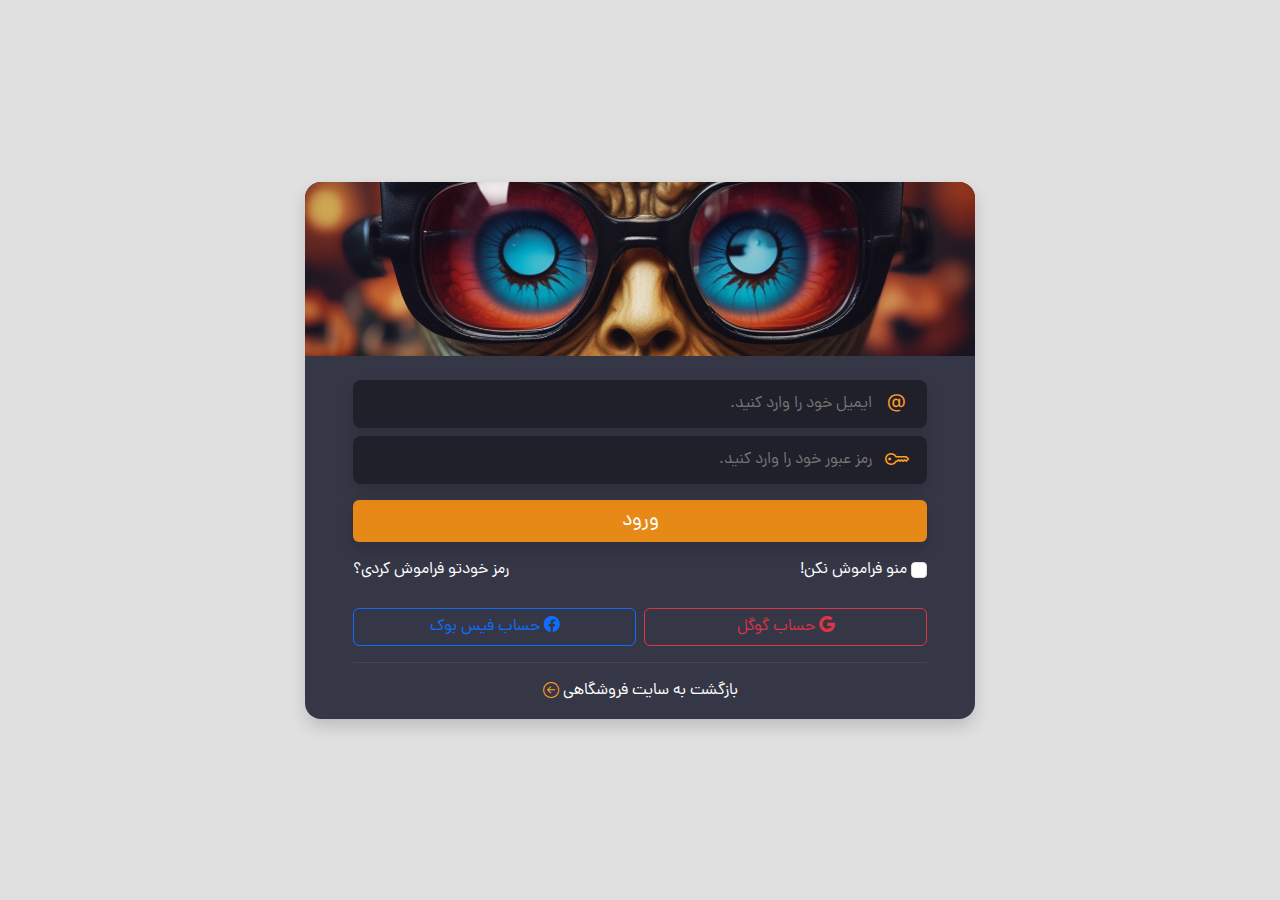
<file: loginForm/index.html>
<!DOCTYPE html>
<html lang="fa" dir="rtl">
<head>
	<title>صفحه ورود</title>
	<meta charset="UTF-8">
	<meta name="viewport" content="width=device-width, initial-scale=1">
	<link rel="stylesheet" href="../bootstrap-5.3.3/dist/css/bootstrap.min.css">
	<link rel="stylesheet" href="../bootstrap-icons-1.11.3/font/bootstrap-icons.css">
	<link rel="stylesheet" href="css/style.css">
	<link rel="icon" href="images/icon.png" type="image/png">
</head>
<body>
	<div class="login-page">
		<div class="container-login-page w-100 d-flex justify-content-center align-items-center flex-wrap">
			<div class="wrap-login-page position-relative overflow-hidden shadow rounded-4">
				<div class="w-100 position-relative d-flex flex-wrap align-items-center login-form-title"
					style="background-image: url(images/header.jpeg);"></div>
				<form class="mt-4 px-5">
					<div class="d-block m-0 p-0 form-group">
						<input type="email" name="logemail"
							class="border-0 shadow text-secondary w-100 rounded-3 form-style"
							placeholder="ایمیل خود را وارد کنید." id="logemail" autocomplete="off">
						<i class="input-icon position-absolute fs-4 bi bi-at text-orange mt-1"></i>
					</div>
					<div class="d-block m-0 p-0 form-group mt-2">
						<input type="password" name="logpass"
							class="border-0 shadow text-secondary w-100 rounded-3 form-style"
							placeholder="رمز عبور خود را وارد کنید." id="logpass" autocomplete="off">
						<i class="input-icon position-absolute fs-4 bi bi-key text-orange mt-1"></i>
					</div>
					<div class="d-flex justify-content-center mt-3">

						<button type="submit" class="btn btn-primary w-100 border-0 shadow">
							<span class="pb-2 fs-5">ورود</span>
						</button>
					</div>
					<div class="d-flex justify-content-between mt-3">
						<div class="form-check d-flex justify-content-start textw">
							<input type="checkbox" class="form-check-input" id="exampleCheck1">
							<label class="form-check-label me-4 pe-1 text-white" for="exampleCheck1">منو فراموش
								نکن!</label>
						</div>
						<a href="#forget" class="text-decoration-none text-white">رمز خودتو فراموش کردی؟</a>
					</div>
					<!-- <hr class="mt-4"> -->
					<div class="d-flex justify-content-between gap-2 mb-3 mt-4">
						<div class="btn btn-outline-danger w-50">
							<i class="bi bi-google d-none d-sm-inline"></i>
							<span class="flex-nowrap">حساب گوگل</span>
						</div>
						<div class="btn btn-outline-primary w-50">
							<i class="bi bi-facebook d-none d-sm-inline"></i>
							<span class="flex-nowrap">حساب فیس بوک</span>
						</div>
					</div>
					<hr class="text-secondary mt-3">
					<div class="back-to-site text-center mb-3">
						<a href="../index.html" class="text-decoration-none text-white">بازگشت به سایت فروشگاهی</a>
						<i class="bi bi-arrow-left-circle text-orange position-relative"></i>
					</div>
				</form>
			</div>
		</div>
	</div>
	<script src="js/javascript.js"></script>
</body>
</html>
</file>
<file: css/main.css>
@font-face {
    font-family: "Kalameh-Regular";
    src: url(../Font/KalamehWeb-Regular.woff2);
}

@font-face {
    font-family: "Kalameh-Bold";
    src: url(../Font/KalamehWeb-Bold.woff2);
}

@font-face {
    font-family: "Dana";
    src: url(../Font/DanaFaNum-Regular.woff2);
}

@font-face {
    font-family: "Dana-Bold";
    src: url(../Font/DanaFaNum-Bold.woff2);
}

.kalameh {
    font-family: "Kalameh-Regular";
}

.kalameh-bold {
    font-family: "Kalameh-Bold";
}

.Dana-Bold {
    font-family: "Dana-Bold";
}

.Dana {
    font-family: "Dana";
}

:root {
    --orange: #ff9d26;
}

*,
body {
    font-family: "Dana";
}

body {
    background-color: #111828 !important;
    direction: rtl;
}


/* navbar */
.navbar {
    box-shadow: 0 3px 9px 3px rgba(0, 0, 0, 0.1);
    background-color: #242a38;
}

.bg-orange {
    background-color: #e68917;
}

.text-orange {
    color: #ff9d26;
}

.bg-custom {
    background-color: #2f3543;
}

.navbar-brand img {
    width: 30px;
}

.navbar-brand span {
    letter-spacing: 2px;
    font-family: var(--lg-font);
}

.nav-link:hover {
    color: var(--orange) !important;
}

.nav-item {
    border-bottom: 0.5px solid rgba(0, 0, 0, 0.05);
}

a:hover {
    color: var(--orange) !important;
    transition: color 0.3s ease;
}

/* header */
#header {
    background: url(../images/home.jpeg) top/cover no-repeat;

}

.carousel-inner h1 {
    font-size: 60px;
}

.custom-font {
    font-size: 30px;
}

.bg-glasses {
    width: 180px;
    height: 130px;
    background-color: #bdbdbd1b;
    border: 1px solid #eb8b17;
    border-radius: 15px;
    -webkit-border-radius: 15px;
    -moz-border-radius: 15px;
    -ms-border-radius: 15px;
    -o-border-radius: 15px;
}


/* collection */
.active-filter-btn {
    background-color: var(--orange) !important;
    color: #fff !important;
    border-color: var(--orange) !important;
}

.collection-img span {
    top: 20px;
    right: 20px;
    width: 46px;
    height: 46px;
    border-radius: 50%;
}


/* offers */
#offers {
    background: url(../images/offer.jpeg) center/cover no-repeat;
}

#offers .row {
    min-height: 60vh;
}

/* about */
#about {
    background-color: #252c3b;
    border-radius: 15px;
    -webkit-border-radius: 15px;
    -moz-border-radius: 15px;
    -ms-border-radius: 15px;
    -o-border-radius: 15px;
}

.rounded-4 {
    border-radius: 13px;
    -webkit-border-radius: 13px;
    -moz-border-radius: 13px;
    -ms-border-radius: 13px;
    -o-border-radius: 13px;
}

/* Ask and Question */
.accordion-button::after {
    display: none !important;
}

.accordion {
    border-radius: 15px;
    overflow: hidden;
}

.accordion-item {
    background-color: #252c3b !important;
}

.accordion-button {
    background-color: #1f2636 !important;
    color: white !important;
}

.accordion-button:focus {
    outline: none;
    box-shadow: none;
}

.accordion-body {
    background-color: #252c3b !important;
}

/* newsletter */
#newsletter {
    background: url('../images/news.jpeg') no-repeat center center/cover;
    border-radius: 15px;
    -webkit-border-radius: 15px;
    -moz-border-radius: 15px;
    -ms-border-radius: 15px;
    -o-border-radius: 15px;
}

#newsletter::before {
    content: "";
    position: absolute;
    top: 0;
    left: 0;
    width: 100%;
    height: 100%;
    background: rgba(0, 0, 0, 0.7);
    z-index: 0;
    border-radius: 15px;
    -webkit-border-radius: 15px;
    -moz-border-radius: 15px;
    -ms-border-radius: 15px;
    -o-border-radius: 15px;
}

#newsletter p {
    max-width: 600px;
}

#newsletter .input-group {
    max-width: 500px;
}

#newsletter .btn {
    background-color: var(--orange);
}

#newsletter .btn:hover {
    background-color: #616161;
}

/* footer */
footer {
    border-radius: 15px;
    -webkit-border-radius: 15px;
    -moz-border-radius: 15px;
    -ms-border-radius: 15px;
    -o-border-radius: 15px;
}

footer a {
    -webkit-transition: color 0.3s ease;
    -o-transition: color 0.3s ease;
    transition: color 0.3s ease;
}

footer a:hover {
    color: var(--orange) !important;
}

/* media queries */
@media(min-width: 992px) {
    .nav-item {
        border-bottom: none;
    }
}

.quantity input {
    pointer-events: none;
    color: var(--dark-color);
    width: 65px;
    height: 50px;
    border: 1px solid var(--gray-color-200);
}

input[type="number"]::-webkit-inner-spin-button,
input[type="number"]::-webkit-outer-spin-button {
    -webkit-appearance: none;
    margin: 0;
}

input[type="number"] {
    -moz-appearance: textfield;
}

#filter-buttons button {
    border-radius: 3px;
    background: #e2e1e1;
    border-color: transparent;
    transition: background 0.3s ease;
}

#filter-buttons button:hover {
    background: #fff;
}

#filter-buttons button.active {
    color: #fff;
    background: #eb8b17;
}

#filterable-cards .boxs {
    transition: all 0.3s ease;
}

#filterable-cards .boxs.hide {
    display: none;
}

#filterable-cards .boxs.show {
    display: block;
}

.cart-item-img {
    width: 50px;
    height: 50px;
    object-fit: cover;
    border-radius: 5px;
}

.quantity-input {
    width: 50px;
    height: 30px;
}


/* Add To Card */
.offcanvas-body {
    max-height: calc(100vh - 56px);
    overflow-y: auto;
    width: 100%;
    background-color: #EEEEEE;
    box-shadow: 0 4px 8px rgba(0, 0, 0, 0.1);
}

h6 {
    font-size: 14px;
}

li {
    list-style: none;
    padding: 0;
    margin: 0;
}

.offcanvas-header {
    background-color: #EEEEEE;
}

.custom-close-btn {
    background: none;
    border: none;
    background-color: #e68917;
    padding-top: 2px;
    box-shadow: 0 4px 8px rgba(0, 0, 0, 0.1);
    border-radius: 5px;
    -webkit-border-radius: 5px;
    -moz-border-radius: 5px;
    -ms-border-radius: 5px;
    -o-border-radius: 5px;
}

.list {
    gap: 20px;
    padding: 20px;
}

.list .item {
    width: 100%;
    background-color: #252c3b;
    padding: 20px;
    border-radius: 8px;
    box-shadow: 0 4px 8px rgba(0, 0, 0, 0.1);
    text-align: center;
}

.list .item img {
    width: 90%;
    height: 300px;
    object-fit: cover;
}

.list .item .price {
    margin: 10px;
}

.list .item button {
    color: #fff;
    width: 100%;
    padding: 10px;
}

.btn-add-to-card:hover {
    background-color: #616161;
}

.bi-telephone-inbound {
    bottom: -2px;
}

.bi-plus-circle,
.bi-cart {
    bottom: -1px;
}

@media (min-width: 600px) and (min-width: 767px) {
    .list .item {
        width: 48%;
    }
}

@media (min-width: 1024px) {
    .list .item {
        width: 30%;
    }
}

.bi-star {
    bottom: -10px;
}


/* Button Order Custom */
.btn-custom {
    --cut: 0.1em;
    --active: 0;
    --bg:
        radial-gradient(40% 50% at center 100%,
            hsl(270 calc(var(--active) * 97%) 72% / var(--active)),
            transparent),
        radial-gradient(80% 100% at center 120%,
            hsl(260 calc(var(--active) * 97%) 70% / var(--active)),
            transparent),
        hsl(260 calc(var(--active) * 97%) calc((var(--active) * 44%) + 12%));
    background: #fff;
    font-size: 1rem;
    font-weight: 200;
    border: 0;
    cursor: pointer;
    padding: 0.9em 1.3em;
    display: flex;
    align-items: center;
    gap: 0.25em;
    white-space: nowrap;
    border-radius: 100px;
    position: relative;
    box-shadow:
        0 0 calc(var(--active) * 6em) calc(var(--active) * 3em) #7b3bfcbf,
        0 0.05em 0 0 hsl(260 calc(var(--active) * 97%) calc((var(--active) * 50%) + 30%)) inset,
        0 -0.05em 0 0 hsl(260 calc(var(--active) * 97%) calc(var(--active) * 60%)) inset;
    transition: box-shadow var(--transition), scale var(--transition), background var(--transition);
    scale: calc(1 + (var(--active) * 0.1));
}

.btn-custom:active {
    scale: 1;
}

svg {
    overflow: visible !important;
}

.sparkle path {
    color: hsl(0 0% calc((var(--active, 0) * 70%) + var(--base)));
    transform-box: fill-box;
    transform-origin: center;
    fill: currentColor;
    stroke: currentColor;
    animation-delay: calc((var(--transition) * 1.5) + (var(--delay) * 1s));
    animation-duration: 0.6s;
    transition: color var(--transition);
}

.btn-custom:is(:hover, :focus-visible) path {
    animation-name: bounce;
}

@keyframes bounce {

    35%,
    65% {
        scale: var(--scale);
    }
}

.sparkle path:nth-of-type(1) {
    --scale: 0.5;
    --delay: 0.1;
    --base: 40%;
}

.sparkle path:nth-of-type(2) {
    --scale: 1.5;
    --delay: 0.2;
    --base: 20%;
}

.sparkle path:nth-of-type(3) {
    --scale: 2.5;
    --delay: 0.35;
    --base: 30%;
}

.btn-custom:before {
    content: "";
    position: absolute;
    inset: -0.25em;
    z-index: -1;
    border: 0.25em solid hsl(260 97% 50% / 0.5);
    border-radius: 100px;
    opacity: var(--active, 0);
    transition: opacity var(--transition);
}

.spark {
    position: absolute;
    inset: 0;
    border-radius: 100px;
    rotate: 0deg;
    overflow: hidden;
    mask: linear-gradient(white, transparent 50%);
    animation: flip calc(var(--spark) * 2) infinite steps(2, end);
}

@keyframes flip {
    to {
        rotate: 360deg;
    }
}

.spark:before {
    content: "";
    position: absolute;
    width: 200%;
    aspect-ratio: 1;
    top: 0%;
    left: 50%;
    z-index: -1;
    translate: -50% -15%;
    rotate: 0;
    transform: rotate(-90deg);
    opacity: calc((var(--active)) + 0.4);
    background: conic-gradient(from 0deg,
            transparent 0 340deg,
            white 360deg);
    transition: opacity var(--transition);
    animation: rotate var(--spark) linear infinite both;
}

.spark:after {
    content: "";
    position: absolute;
    inset: var(--cut);
    border-radius: 100px;
}

.backdrop {
    position: absolute;
    inset: var(--cut);
    background: var(--bg);
    border-radius: 100px;
    transition: background var(--transition);
}

@keyframes rotate {
    to {
        transform: rotate(90deg);
    }
}

.btn-custom:is(:hover, :focus-visible) {
    --active: 1;
    --play-state: running;
}

.sparkle-button {
    position: relative;
}

.particle-pen {
    position: absolute;
    width: 200%;
    aspect-ratio: 1;
    top: 50%;
    left: 50%;
    translate: -50% -50%;
    -webkit-mask: radial-gradient(white, transparent 65%);
    z-index: -1;
    opacity: var(--active, 0);
    transition: opacity var(--transition);
}

.particle {
    fill: white;
    width: calc(var(--size, 0.25) * 1rem);
    aspect-ratio: 1;
    position: absolute;
    top: calc(var(--y) * 1%);
    left: calc(var(--x) * 1%);
    opacity: var(--alpha, 1);
    animation: float-out calc(var(--duration, 1) * 1s) calc(var(--delay) * -1s) infinite linear;
    transform-origin: var(--origin-x, 1000%) var(--origin-y, 1000%);
    z-index: -1;
    animation-play-state: var(--play-state, paused);
}

.particle path {
    fill: hsl(0 0% 90%);
    stroke: none;
}

.particle:nth-of-type(even) {
    animation-direction: reverse;
}

@keyframes float-out {
    to {
        rotate: 360deg;
    }
}

.text {
    translate: 2% -6%;
    letter-spacing: 0.01ch;
    background: linear-gradient(90deg, hsl(0 0% calc((var(--active) * 100%) + 65%)), hsl(0 0% calc((var(--active) * 100%) + 26%)));
    -webkit-background-clip: text;
    color: white;
    transition: background var(--transition);
}

.btn-custom svg {
    inline-size: 1.25em;
    translate: -25% -5%;
}


/* Card Product */
.card-img-top {
    border-radius: 18px;
    -webkit-border-radius: 18px;
    -moz-border-radius: 18px;
    -ms-border-radius: 18px;
    -o-border-radius: 18px;
}

.bg-card {
    background-color: #252c3b;
    border-radius: 15px;
    -webkit-border-radius: 15px;
    -moz-border-radius: 15px;
    -ms-border-radius: 15px;
    -o-border-radius: 15px;
}

.bi-arrow-left,
.bi-truck,
.bi-eye,
.bi-exclamation-circle,
.bi-check-circle,
.bi-balloon-heart,
.bi-award,
.bi-currency-dollar,
.bi-arrow-left-circle,
.bi-envelope-arrow-down,
.bi-shield-exclamation,
.bi-vector-pen,
.bi-trash3,
.bi-x-circle {
    bottom: -2px;
}

.bi-cart2,
.bi-folder2-open,
.bi-house-door {
    bottom: -1px;
}

.text-justify {
    text-align: justify;
    text-justify: inter-word;
}


/* Collection */
.caption_box_trends {
    background-color: rgba(255, 255, 255, 0.10);
    height: auto;
    padding-top: 7rem;
}

.img_box_trend {
    transform: translateY(70px);
    -webkit-transform: translateY(70px);
    -moz-transform: translateY(70px);
    -ms-transform: translateY(70px);
    -o-transform: translateY(70px);
}

.img_box_trend img {
    width: 90%;
}

.one {
    z-index: 100;
}

.text-card {
    margin-top: -20px;
}

.filter-card {
    top: 10px;
    right: 28px;
    width: auto;
    height: 30px;
    background-color: #eb8b17;
    border-radius: 100px;
    -webkit-border-radius: 100px;
    -moz-border-radius: 100px;
    -ms-border-radius: 100px;
    -o-border-radius: 100px;
    box-shadow: 0px 4px 10px rgba(0, 0, 0, 0.2);
}

.border-style {
    border-bottom: 2px solid #242a38;
}

.btn-outline-warning:hover {
    background-color: #eb8b17;
    color: #FAFAFA;
}

.right {
    right: 0px;
}


/* hover */
.hover-grayscale {
    transition: filter 0.3s ease-in-out;
}

.hover-grayscale:hover {
    filter: grayscale(100%);
    cursor: pointer;
}


/* back to top */
.back-to-top {
    bottom: 20px;
    right: 20px;
    display: none;
}

.btn-warning {
    background-color: #e68917;
}

.btn-warning:hover {
    background-color: #EF6C00;
}


/* Curner Menu */
#toggle-btn,
.corner-menu a {
    position: fixed;
    display: grid;
    place-items: center;
    border-radius: 50%;
}

.corner-menu a {
    background-color: #EEEEEE;
    height: 50px;
    width: 50px;
    font-size: 22px;
    color: #252c3b;
    text-decoration: none;
    bottom: 30px;
    left: 30px;
    transition: 0.5s;
    z-index: 10;
}

#toggle-btn {
    background-color: #e68917;
    color: #E0E0E0;
    height: 70px;
    width: 70px;
    font-size: 30px;
    bottom: 15px;
    left: 20px;
    transition: 0.3s;
    cursor: pointer;
    z-index: 20;
}

.active-menu {
    transform: rotate(45deg);
}
</file>
<file: loginForm/css/style.css>
@font-face {
  font-family: "Dana";
  src: url(../Font/DanaFaNum-Regular.woff2);
}

.kalameh-bold {
  font-family: "Kalameh-bold";
}

* {
  margin: 0px;
  padding: 0px;
  box-sizing: border-box;
}

body,
html {
  height: 100%;
  font-family: "Dana";
  background-color: #E0E0E0;
}

.btn-primary {
  background-color: #e68917;
}

.text-orange {
  color: #ff9d26;
}

.btn-primary:hover {
  background-color: #d17c14;
}

button {
  outline: none !important;
  background: transparent;
}

.login-page {
  width: 100%;
  margin: 0 auto;
}

.container-login-page {
  min-height: 100vh;
  padding: 15px;
}

.wrap-login-page {
  width: 670px;
  background: #353746;
}

.login-form-title {
  z-index: 1;
  flex-direction: column;
  background-repeat: no-repeat;
  background-size: cover;
  background-position: center;
  padding: 100px 15px 74px 15px;
}

.form-group {
  position: relative;
}

.form-style {
  padding: 13px 20px;
  padding-right: 55px;
  height: 48px;
  outline: none;
  background-color: #1f2029;
}

.input-icon {
  top: 0;
  right: 18px;
  height: 48px;
  line-height: 48px;
}

.bi-arrow-left-circle {
  bottom: -2px;
}

.warning {
  position: absolute;
  top: 12px;
  left: 10px;
  background: #F44336;
  color: white;
  padding: 3px 8px;
  border-radius: 5px;
  font-size: 12px;
}
</file>
